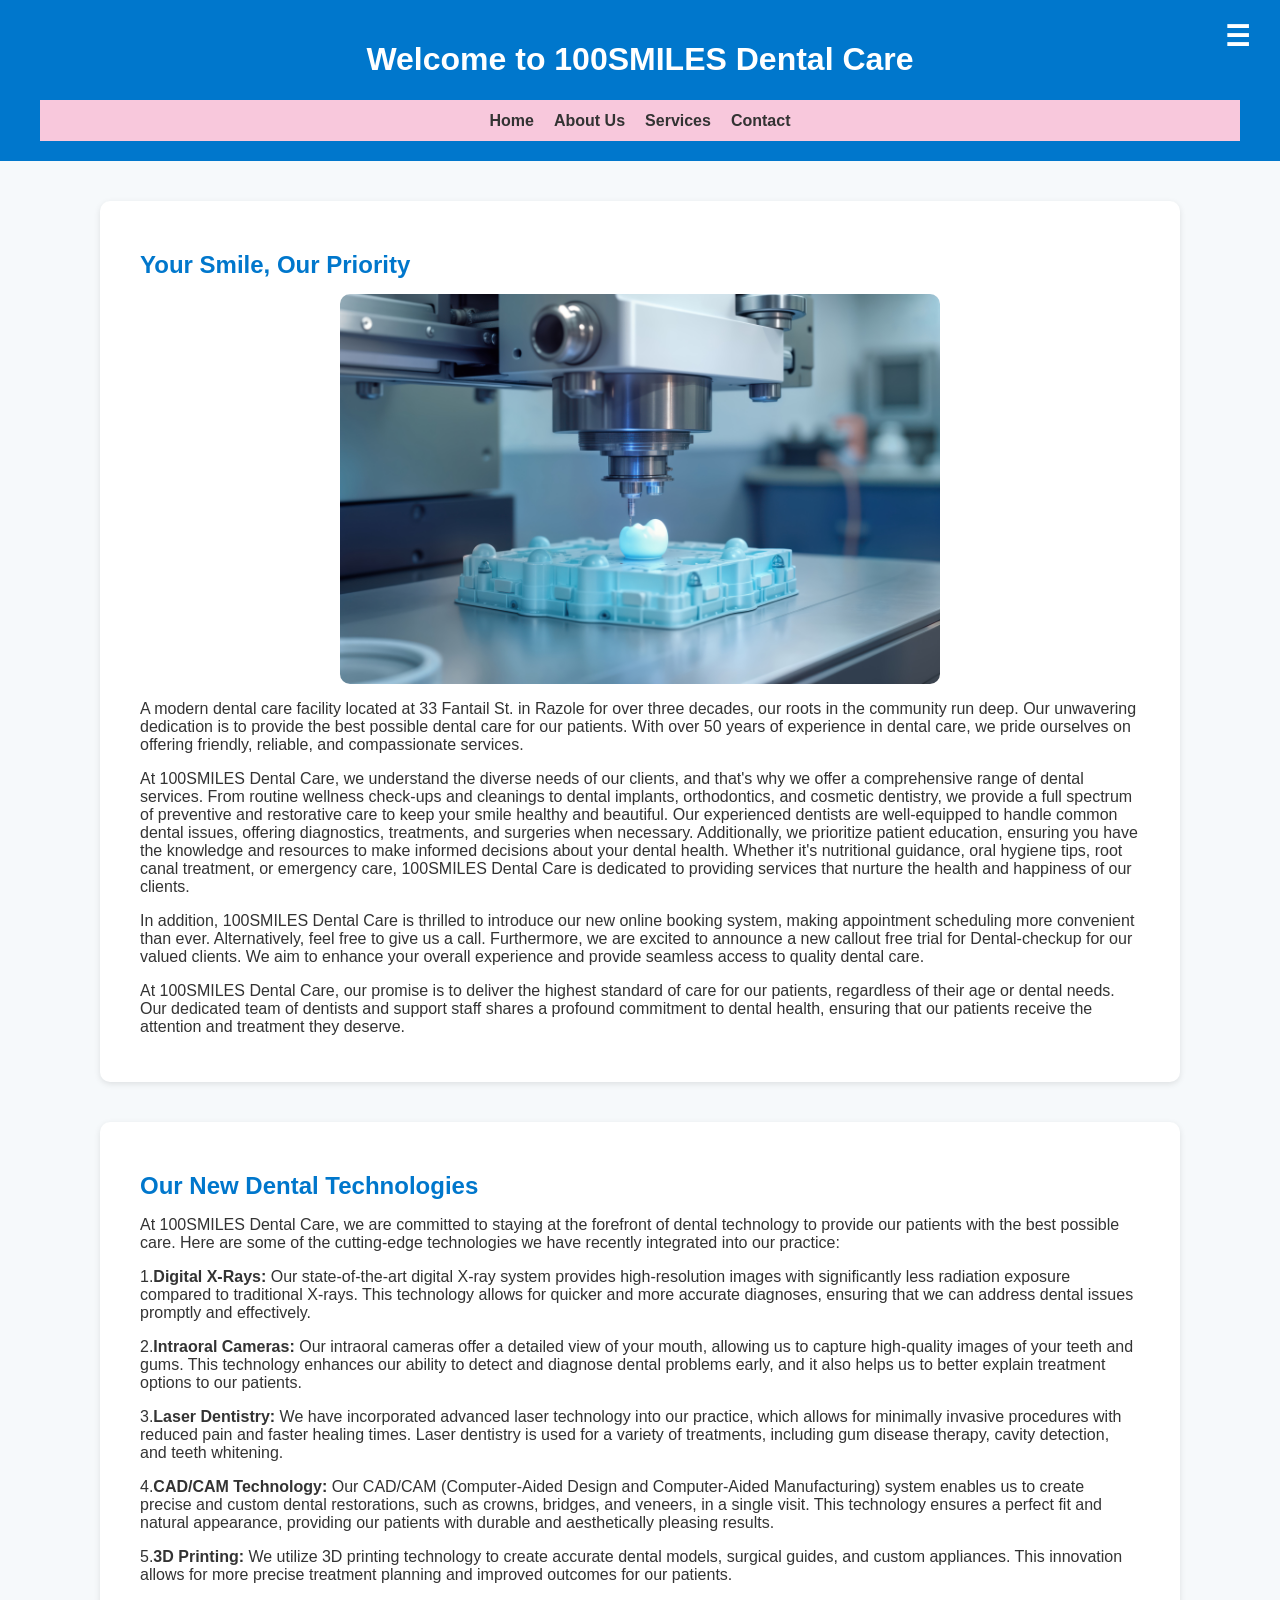
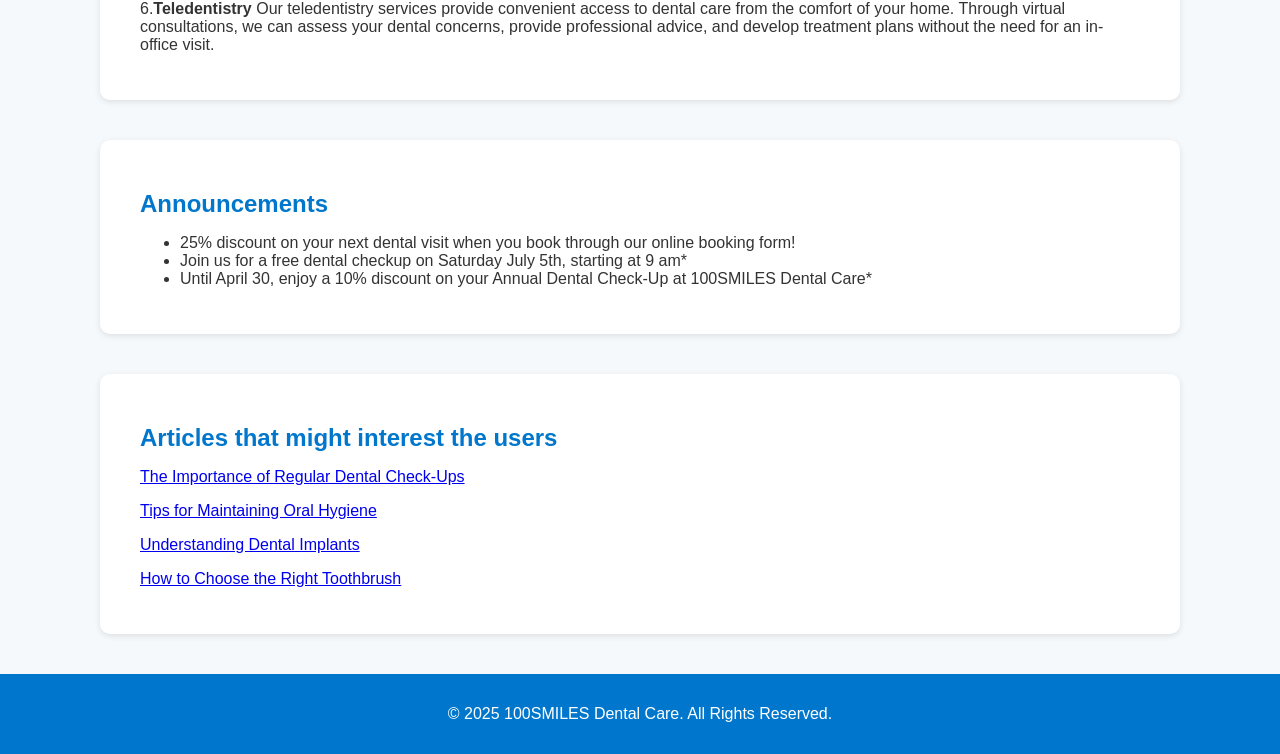
<file: index.html>
<!DOCTYPE html>
<html lang="en">
<head>
    <meta charset="UTF-8">
    <meta name="viewport" content="width=device-width, initial-scale=1.0">
    <title>100SMILES Dental Care</title>
    <link rel="stylesheet" href="style.css">
</head>
<body>
    <header style="position: relative;">
        <h1>Welcome to 100SMILES Dental Care</h1>
        <nav>
            <div class="menu-toggle" onclick="toggleMenu()">☰</div>
            <ul id="nav-links" class="expanded"> 
              <li><a href="index.html">Home</a></li>
              <li><a href="about.html">About Us</a></li>
              <li><a href="services.html">Services</a></li>
              <li><a href="contact.html">Contact</a></li>
            </ul>
          </nav>
    </header>
    
    <section>
        <h2>Your Smile, Our Priority</h2>
        <img src="images/AdobeStock_3Dteeth.jpeg" alt="Dental Care Image">
        <p>A modern dental care facility located at 33 Fantail St. in Razole for over three decades, our roots in the community run deep. Our unwavering dedication is to provide the best possible dental care for our patients. With over 50 years of experience in dental care, we pride ourselves on offering friendly, reliable, and compassionate services.</p>
        <p>At 100SMILES Dental Care, we understand the diverse needs of our clients, and that's why we offer a comprehensive range of dental services. From routine wellness check-ups and cleanings to dental implants, orthodontics, and cosmetic dentistry, we provide a full spectrum of preventive and restorative care to keep your smile healthy and beautiful. Our experienced dentists are well-equipped to handle common dental issues, offering diagnostics, treatments, and surgeries when necessary. Additionally, we prioritize patient education, ensuring you have the knowledge and resources to make informed decisions about your dental health. Whether it's nutritional guidance, oral hygiene tips, root canal treatment, or emergency care, 100SMILES Dental Care is dedicated to providing services that nurture the health and happiness of our clients.</p>
        <p>In addition, 100SMILES Dental Care is thrilled to introduce our new online booking system, making appointment scheduling more convenient than ever. Alternatively, feel free to give us a call. Furthermore, we are excited to announce a new callout free trial for Dental-checkup for our valued clients. We aim to enhance your overall experience and provide seamless access to quality dental care.</p>
        <p>At 100SMILES Dental Care, our promise is to deliver the highest standard of care for our patients, regardless of their age or dental needs. Our dedicated team of dentists and support staff shares a profound commitment to dental health, ensuring that our patients receive the attention and treatment they deserve.</p>

    </section>

    <section>
        <h2>Our New Dental Technologies</h2> 
        <p>At 100SMILES Dental Care, we are committed to staying at the forefront of dental technology to provide our patients with the best possible care. Here are some of the cutting-edge technologies we have recently integrated into our practice:</p>
        <p>1.<strong>Digital X-Rays:</strong> Our state-of-the-art digital X-ray system provides high-resolution images with significantly less radiation exposure compared to traditional X-rays. This technology allows for quicker and more accurate diagnoses, ensuring that we can address dental issues promptly and effectively.</p>
        <p>2.<strong>Intraoral Cameras:</strong> Our intraoral cameras offer a detailed view of your mouth, allowing us to capture high-quality images of your teeth and gums. This technology enhances our ability to detect and diagnose dental problems early, and it also helps us to better explain treatment options to our patients.</p>
        <p>3.<strong>Laser Dentistry:</strong> We have incorporated advanced laser technology into our practice, which allows for minimally invasive procedures with reduced pain and faster healing times. Laser dentistry is used for a variety of treatments, including gum disease therapy, cavity detection, and teeth whitening.</p>
        <p>4.<strong>CAD/CAM Technology:</strong> Our CAD/CAM (Computer-Aided Design and Computer-Aided Manufacturing) system enables us to create precise and custom dental restorations, such as crowns, bridges, and veneers, in a single visit. This technology ensures a perfect fit and natural appearance, providing our patients with durable and aesthetically pleasing results.</p>
        <p>5.<strong>3D Printing:</strong> We utilize 3D printing technology to create accurate dental models, surgical guides, and custom appliances. This innovation allows for more precise treatment planning and improved outcomes for our patients.</p>
        <p>6.<strong>Teledentistry</strong> Our teledentistry services provide convenient access to dental care from the comfort of your home. Through virtual consultations, we can assess your dental concerns, provide professional advice, and develop treatment plans without the need for an in-office visit.</p>
    </section>

    <section>
        <h2>Announcements</h2>
        <ul>
            <li>25% discount on your next dental visit when you book through our online booking form!</li>
            <li>Join us for a free dental checkup on Saturday July 5th, starting at 9 am*</li>
            <li>Until April 30, enjoy a 10% discount on your Annual Dental Check-Up at 100SMILES Dental Care*</li>
        </ul>
    </section>

    <section>
        <h2>Articles that might interest the users</h2>
        <p><a href="https://www.qld.gov.au/health/staying-healthy/oral-health/visiting-the-dentist/regular-dental-check-ups" target="_blank">The Importance of Regular Dental Check-Ups</a></p>
        <p><a href="https://my.clevelandclinic.org/health/treatments/16914-oral-hygiene" target="_blank">Tips for Maintaining Oral Hygiene</a></p>
        <p><a href="https://www.healthdirect.gov.au/dental-implant" target="_blank">Understanding Dental Implants</a></p>
        <p><a href="https://www.colgate.com.au/oral-health/selecting-dental-products/choosing-the-right-toothbrush" target="_blank">How to Choose the Right Toothbrush</a></p>  
    </section>

    <footer>
        <p>&copy; 2025 100SMILES Dental Care. All Rights Reserved.</p>
    </footer>

    <script>
        function toggleMenu() {
            const nav = document.getElementById("nav-links");
            nav.classList.toggle("collapsed");
            nav.classList.toggle("expanded");
        }
        </script>
        
</body>
</html>
</file>
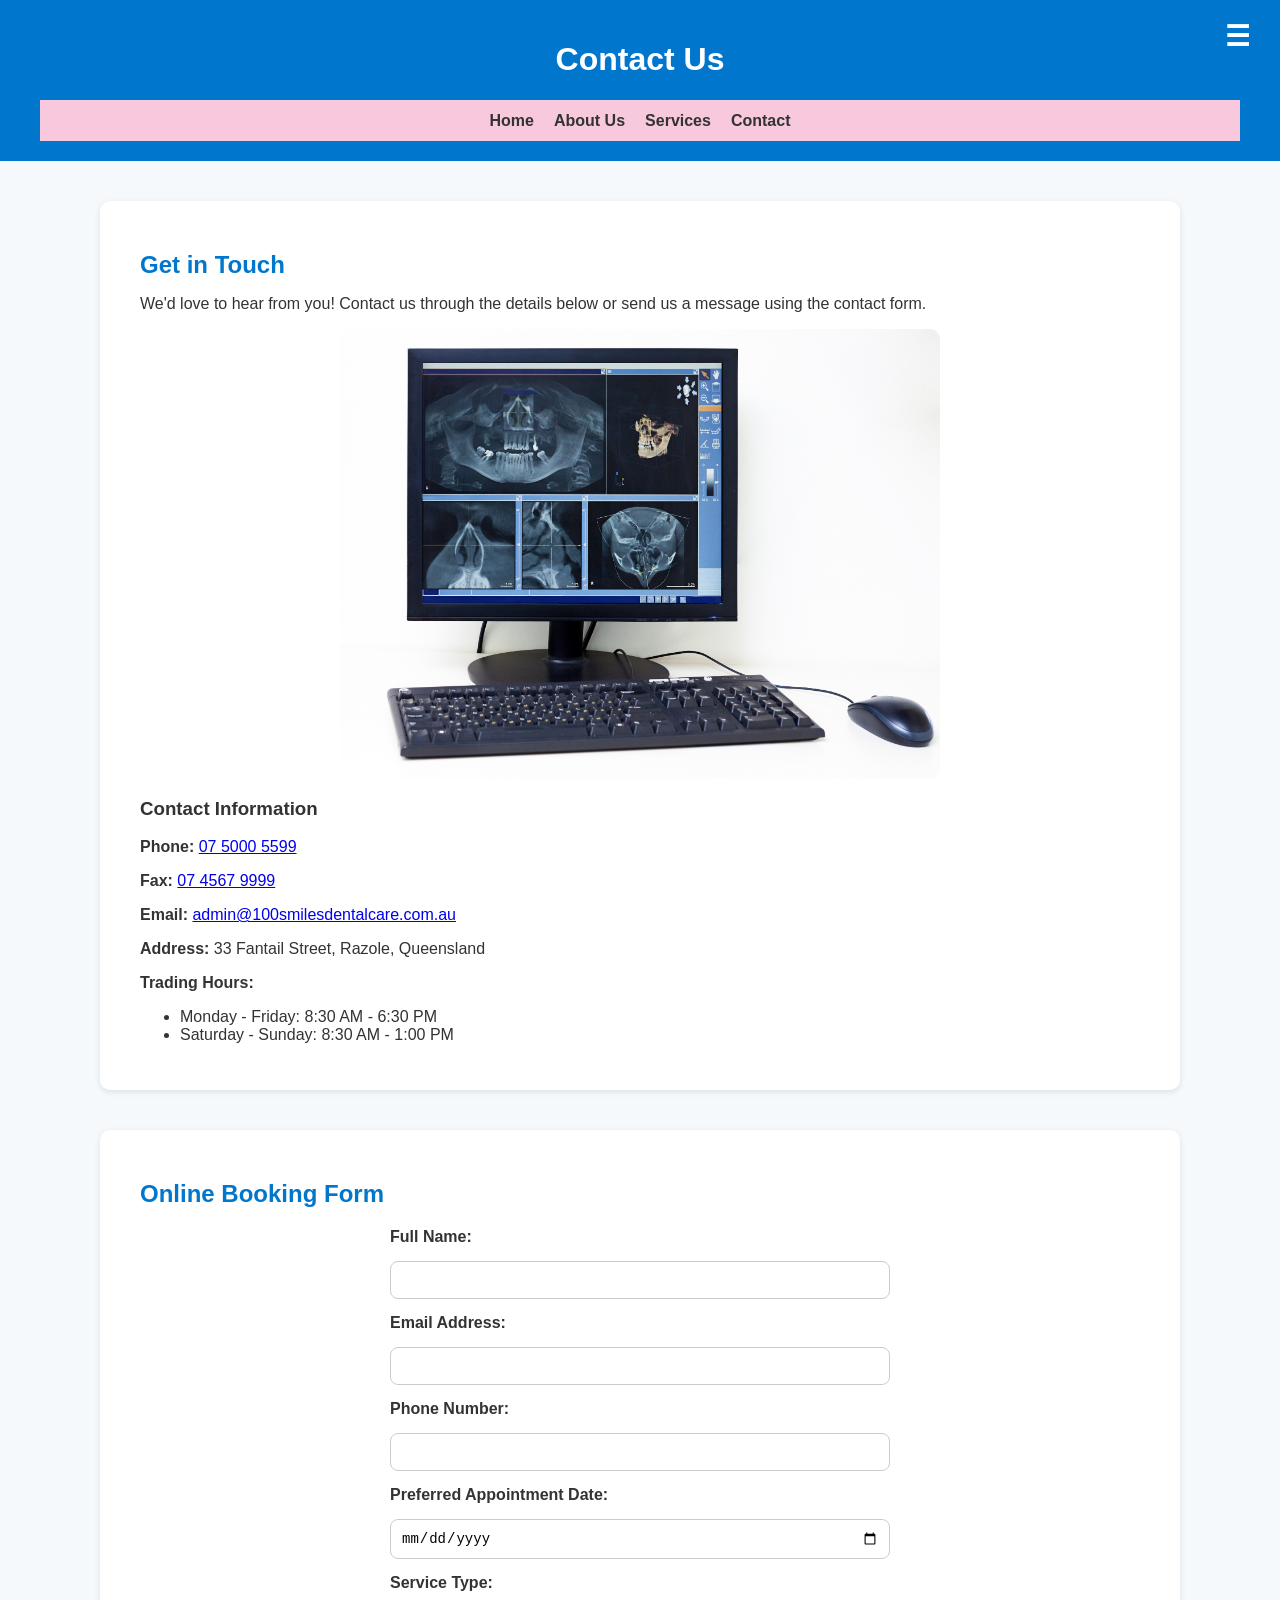
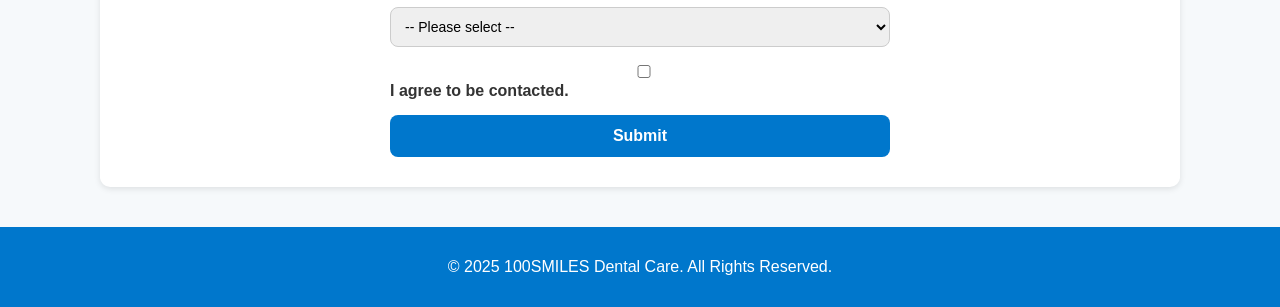
<file: contact.html>
<!DOCTYPE html>
<html lang="en">
<head>
    <meta charset="UTF-8">
    <meta name="viewport" content="width=device-width, initial-scale=1.0">
    <title>Contact Us - 100SMILES Dental Care</title>
    <link rel="stylesheet" href="style.css">
</head>
<body>
    <header style="position: relative;">
        <h1>Contact Us</h1>
        <nav>
            <div class="menu-toggle" onclick="toggleMenu()">☰</div>
            <ul id="nav-links" class="expanded"> 
              <li><a href="index.html">Home</a></li>
              <li><a href="about.html">About Us</a></li>
              <li><a href="services.html">Services</a></li>
              <li><a href="contact.html">Contact</a></li>
            </ul>
          </nav>
        
    </header>
    
    <section>
        <h2>Get in Touch</h2>
        <p>We'd love to hear from you! Contact us through the details below or send us a message using the contact form.</p>
        <img src="images/AdobeStock_262111000.jpeg" alt="Contact Us">
        
        <h3>Contact Information</h3>
        <p><strong>Phone:</strong> <a href="tel:0750005599">07 5000 5599</a></p>
        <p><strong>Fax:</strong> <a href="tel:0745679999">07 4567 9999</a></p>
        <p><strong>Email:</strong> <a href="mailto:admin@100smilesdentalcare.com.au">admin@100smilesdentalcare.com.au</a></p>

        <p><strong>Address:</strong> 33 Fantail Street, Razole, Queensland</p>
        <p><strong>Trading Hours:</strong></p>
        <ul>
            <li>Monday - Friday: 8:30 AM - 6:30 PM</li>
            <li>Saturday - Sunday: 8:30 AM - 1:00 PM</li>
        </ul>
    </section>
    
    <section>
        <h2>Online Booking Form</h2>
        <form id="bookingForm">
            <label for="fullname">Full Name:</label>
            <input type="text" id="fullname" name="fullname" required>
    
            <label for="email">Email Address:</label>
            <input type="email" id="email" name="email" required>
    
            <label for="phone">Phone Number:</label>
            <input type="tel" id="phone" name="phone" required pattern="\d{8}">
    
            <label for="date">Preferred Appointment Date:</label>
            <input type="date" id="date" name="date" required>
    
            <label for="service">Service Type:</label>
            <select id="service" name="service" required>
                <option value="">-- Please select --</option>
                <option value="preventive">Preventive Check-Up</option>
                <option value="restorative">Restorative Treatment</option>
            </select>
    
            <label><input type="checkbox" id="consent" required> I agree to be contacted.</label>
    
            <button type="submit">Submit</button>
        </form>
    </section>
    
    <footer>
        <p>&copy; 2025 100SMILES Dental Care. All Rights Reserved.</p>
    </footer>

    <script src="script.js"></script>
    <script>
        function toggleMenu() {
            const nav = document.getElementById("nav-links");
            nav.classList.toggle("collapsed");
            nav.classList.toggle("expanded");
        }
        </script>
        
</body>
</html>
</file>
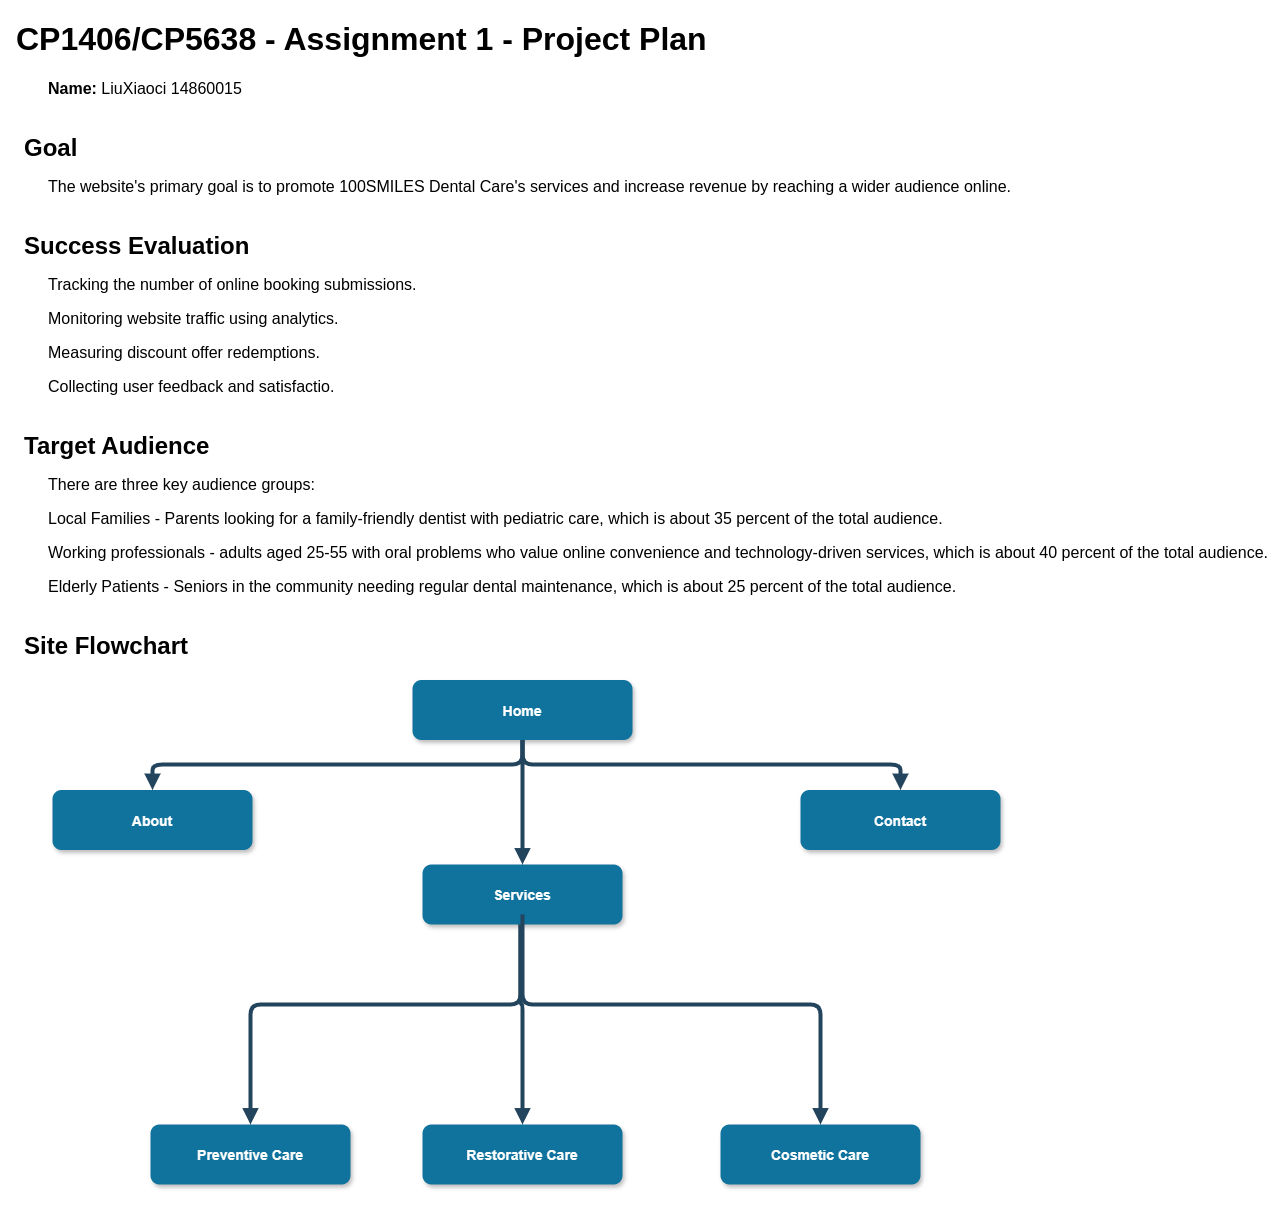
<file: plan.html>
<!doctype html>
<html lang="en">

<head>
  <title>Assignment 1 Project Plan for ?Student Name?</title>
  <meta http-equiv="Content-Type" content="text/html; charset=utf-8">
  <style>
    body {
      font-family: Arial;
      margin-left: 3em;
    }

    h1,
    h2 {
      margin-left: -1em;
    }

    h2 {
      margin-top: 1.5em;
      margin-bottom: 0.5em;
    }
  </style>
</head>

<body>
  <h1>CP1406/CP5638 - Assignment 1 - Project Plan</h1>
  <p><strong>Name:</strong> LiuXiaoci 14860015</p>
  <h2>Goal</h2>
  <p>The website's primary goal is to promote 100SMILES Dental Care's services and increase revenue by reaching a wider audience online.</p>
  <h2>Success Evaluation</h2>
  <p> Tracking the number of online booking submissions.</p>
    <p>Monitoring website traffic using analytics.</p>
    <p>Measuring discount offer redemptions.</p>
    <p>Collecting user feedback and satisfactio.</p>

  <h2>Target Audience</h2>
  <p>There are three key audience groups:</p>
  <p>Local Families - Parents looking for a family-friendly dentist with pediatric care, which is about 35 percent of the total audience.</p>
  <p>Working professionals - adults aged 25-55 with oral problems who value online convenience and technology-driven services, which is about 40 percent of the total audience.</p>
  <p>Elderly Patients - Seniors in the community needing regular dental maintenance, which is about 25 percent of the total audience.</p>

  <h2>Site Flowchart</h2>
  <p><img src="flowchart.png" alt="Site Flowchart"></p>

</body>

</html>
</file>
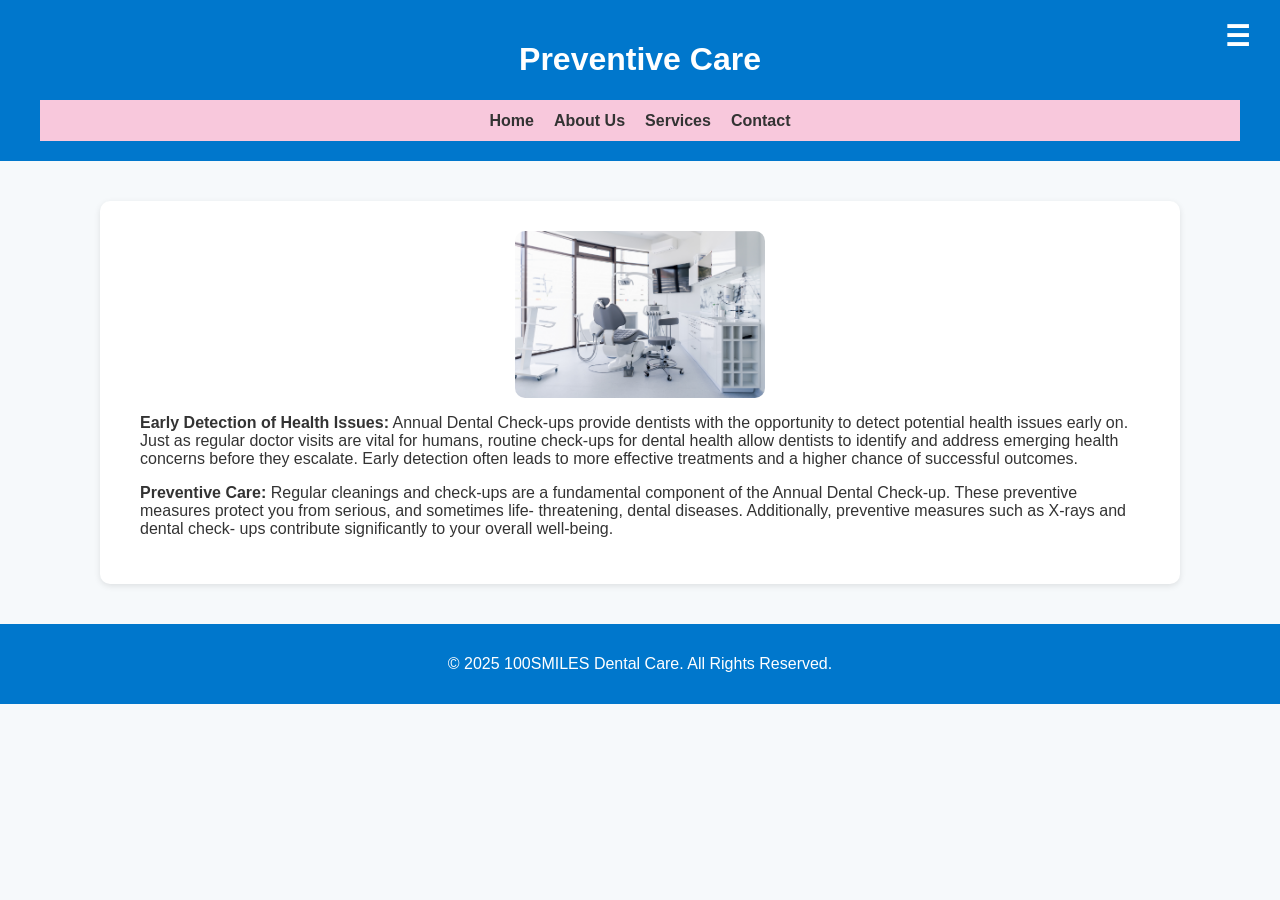
<file: preventive.html>
<!DOCTYPE html>
<html lang="en">
<head>
    <meta charset="UTF-8">
    <meta name="viewport" content="width=device-width, initial-scale=1.0">
    <title>Preventive Care - 100SMILES Dental Care</title>
    <link rel="stylesheet" href="style.css">
</head>
<body>
    <header style="position: relative;">
        <h1>Preventive Care</h1>
        <nav>
            <div class="menu-toggle" onclick="toggleMenu()">☰</div>
            <ul id="nav-links" class="expanded"> 
              <li><a href="index.html">Home</a></li>
              <li><a href="about.html">About Us</a></li>
              <li><a href="services.html">Services</a></li>
              <li><a href="contact.html">Contact</a></li>
            </ul>
          </nav>
    </header>
    
    <section>
        <img src="images/AdobeStock_370177584.jpeg" alt="Preventive Care Tools" style="max-width: 250px; display: block; margin: 0 auto;">
        
        <p><strong>Early Detection of Health Issues:</strong> Annual Dental Check-ups provide dentists with the opportunity
        to detect potential health issues early on. Just as regular doctor visits are vital for humans,
        routine check-ups for dental health allow dentists to identify and address emerging health
        concerns before they escalate. Early detection often leads to more effective treatments and a
        higher chance of successful outcomes.</p>
        
        <p><strong>Preventive Care:</strong> Regular cleanings and check-ups are a fundamental component of the Annual
        Dental Check-up. These preventive measures protect you from serious, and sometimes life-
        threatening, dental diseases. Additionally, preventive measures such as X-rays and dental check-
        ups contribute significantly to your overall well-being.</p>
    </section>
    
    <footer>
        <p>&copy; 2025 100SMILES Dental Care. All Rights Reserved.</p>
    </footer>

    <script>
        function toggleMenu() {
            const nav = document.getElementById("nav-links");
            nav.classList.toggle("collapsed");
            nav.classList.toggle("expanded");
        }
        </script>
        
</body>
</html>
</file>
<file: style.css>
body {
    font-family: Arial, sans-serif;
    margin: 0;
    padding: 0;
    background-color: #f6f9fb;
    color: #333;
}

/* Header */
header {
    background-color: #0077cc;
    color: #fff;
    padding: 20px 40px;
    text-align: center;
}

/* Navigation */
nav {
    background-color: #f8c8dc;
    padding: 10px 0;
}

nav ul {
    list-style-type: none;
    margin: 0;
    padding: 0;
    display: flex;
    justify-content: center;
    flex-wrap: wrap;
    gap: 20px;
}

nav ul li a {
    color: #333;
    text-decoration: none;
    font-weight: bold;
    font-size: 16px;
}

nav ul li a:hover {
    text-decoration: underline;
}

/* Section */
section {
    padding: 30px 40px;
    background-color: #ffffff;
    margin: 20px;
    border-radius: 10px;
    box-shadow: 0 2px 6px rgba(0, 0, 0, 0.1);
}

section h2 {
    color: #0077cc;
    margin-bottom: 15px;
}

/* Images */
img {
    max-width: 100%;
    height: auto;
    border-radius: 10px;
    margin: 15px auto;
    display: block;
}



/*Hamburger*/
#nav-links {
    display: flex;
    justify-content: center;
    gap: 20px;
    flex-wrap: wrap;
    padding-left: 0;
    margin: 0;
    list-style: none;
}
.menu-toggle {
    position: absolute;
    top: 20px;
    right: 30px;
    z-index: 1000;
    font-size: 28px;
    cursor: pointer;
    background-color: transparent;
    color: white;
    font-weight: bold;
    border: none;
    box-shadow: none;
}
@media screen and (max-width: 600px) {
    #nav-links {
        display: none; 
        flex-direction: column;
        text-align: center;
        gap: 10px;
        background-color: #f8c8dc;
        padding: 10px 0;
    }

    #nav-links.expanded {
        display: flex; 
    }
    #nav-links li a {
        display: block;
        padding: 10px;
    }
}
@media screen and (min-width: 601px) {
    #nav-links {
        display: flex !important; 
        flex-direction: row;
        background-color: transparent;
    }
}





/* Footer */
footer {
    background-color: #0077cc;
    color: #fff;
    text-align: center;
    padding: 15px;
    margin-top: 40px;
}


form {
    display: flex;
    flex-direction: column;
    gap: 15px;
    max-width: 600px;
    margin: 20px auto 0 auto;
}

form label {
    font-weight: bold;
}

form input,
form select,
form textarea {
    padding: 10px;
    border: 1px solid #ccc;
    border-radius: 8px;
    font-size: 14px;
    width: 100%;
    box-sizing: border-box;
}

form button {
    padding: 12px;
    background-color: #0077cc;
    color: white;
    border: none;
    border-radius: 8px;
    cursor: pointer;
    font-size: 16px;
    font-weight: bold;
    transition: background-color 0.3s ease;
}

form button:hover {
    background-color: #005fa3;
}

/* Form success message */
#successMsg {
    text-align: center;
    font-weight: bold;
    color: green;
    margin-top: 20px;
}


/* Tablet */
@media screen and (min-width: 630px) {
    form {
        width: 70%;
    }

    nav ul {
        gap: 30px;
    }

    img {
        max-width: 70%;
    }
}

/* Desktop */
@media screen and (min-width: 1015px) {
    form {
        width: 50%;
    }

    .form-grid {
        display: grid;
        grid-template-columns: auto auto auto;
        gap: 20px;
    }

    .form-grid button {
        grid-column: 1 / span 3;
    }

    img {
        max-width: 60%;
    }

    nav ul {
        font-size: 18px;
    }

    section {
        margin: 40px auto;
        max-width: 1000px;
    }
}
</file>
